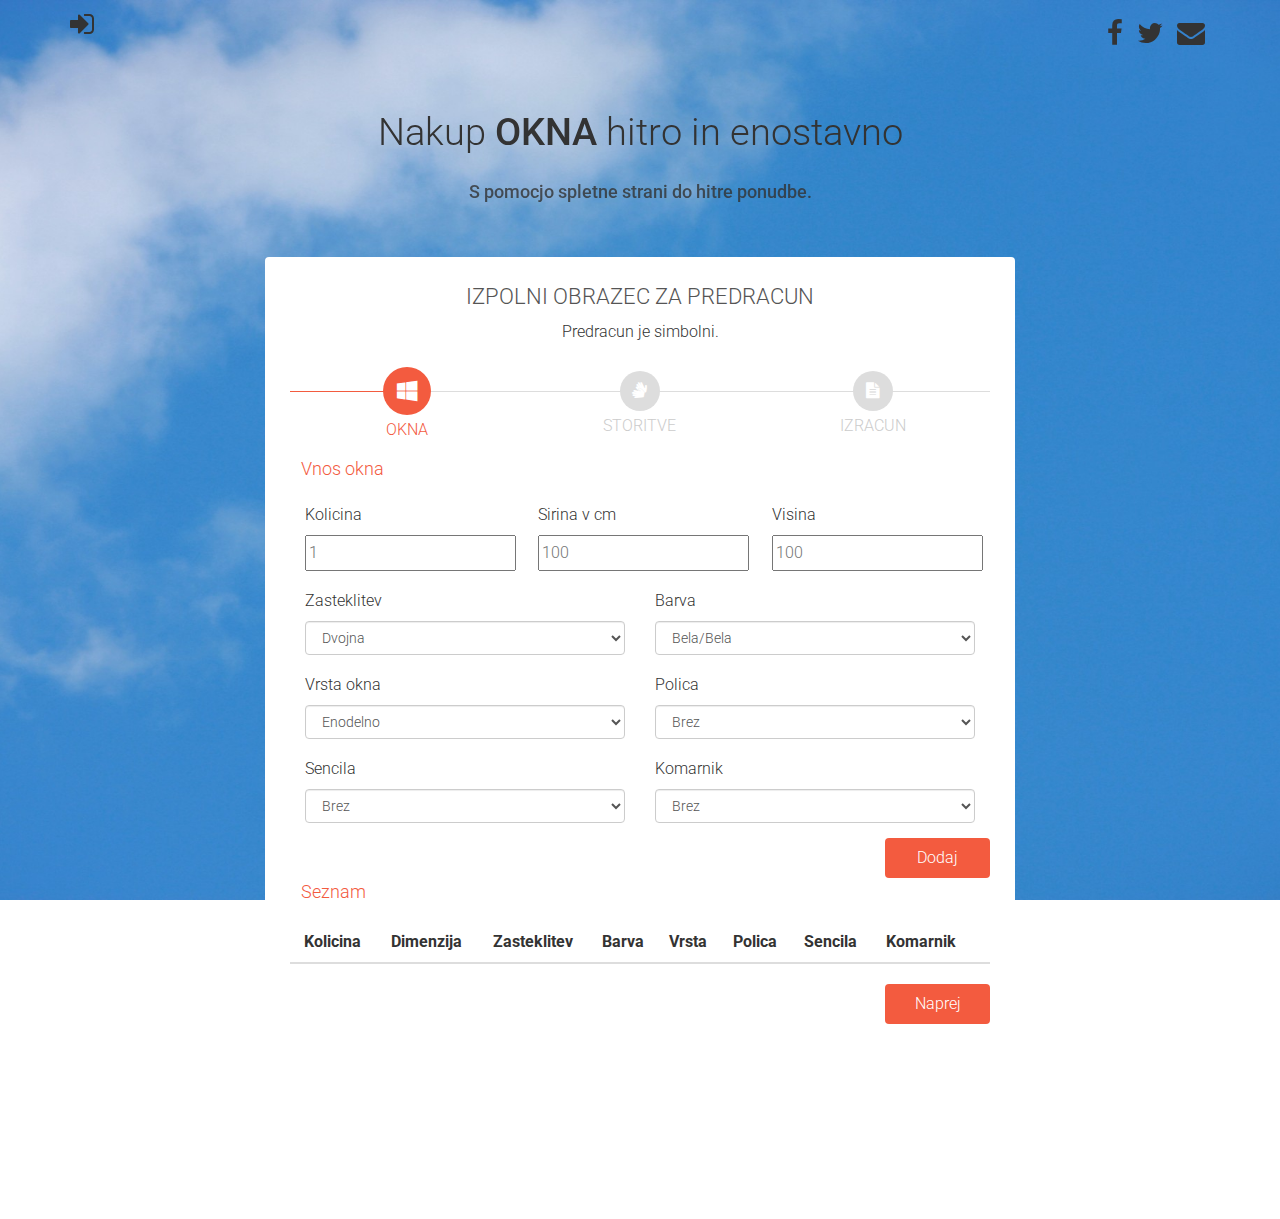
<file: src/main/resources/static/index.html>
<!DOCTYPE html>
<html lang="en">

    <head>

        <meta charset="utf-8">
        <meta http-equiv="X-UA-Compatible" content="IE=edge">
        <meta name="viewport" content="width=device-width, initial-scale=1">
        <title>Bootstrap Wizard Tutorial: Add A New Step</title>

        <!-- CSS -->
        <link rel="stylesheet" href="http://fonts.googleapis.com/css?family=Roboto:400,100,300,500">
        <link rel="stylesheet" href="assets/bootstrap/css/bootstrap.min.css">
        <link rel="stylesheet" href="assets/font-awesome/css/font-awesome.min.css">
		<link rel="stylesheet" href="assets/css/form-elements.css">
        <link rel="stylesheet" href="assets/css/style.css">

        <!-- HTML5 Shim and Respond.js IE8 support of HTML5 elements and media queries -->
        <!-- WARNING: Respond.js doesn't work if you view the page via file:// -->
        <!--[if lt IE 9]>
            <script src="https://oss.maxcdn.com/libs/html5shiv/3.7.0/html5shiv.js"></script>
            <script src="https://oss.maxcdn.com/libs/respond.js/1.4.2/respond.min.js"></script>
        <![endif]-->

        <!-- Favicon and touch icons -->
        <link rel="shortcut icon" href="assets/ico/favicon.png">
        <link rel="apple-touch-icon-precomposed" sizes="144x144" href="assets/ico/apple-touch-icon-144-precomposed.png">
        <link rel="apple-touch-icon-precomposed" sizes="114x114" href="assets/ico/apple-touch-icon-114-precomposed.png">
        <link rel="apple-touch-icon-precomposed" sizes="72x72" href="assets/ico/apple-touch-icon-72-precomposed.png">
        <link rel="apple-touch-icon-precomposed" href="assets/ico/apple-touch-icon-57-precomposed.png">

    </head>

    <body>

		<!-- Top menu -->
		<nav class="navbar navbar-inverse navbar-no-bg" role="navigation">
			<div class="container">
				<div class="navbar-header">
					<button type="button" class="navbar-toggle collapsed" data-toggle="collapse" data-target="#top-navbar-1">
						<span class="sr-only">Toggle navigation</span>
						<span class="icon-bar"></span>
						<span class="icon-bar"></span>
						<span class="icon-bar"></span>
					</button>
                    <a href="admin.html"><i class="fa fa-sign-in"></i></a>
				</div>
				<!-- Collect the nav links, forms, and other content for toggling -->
				<div class="collapse navbar-collapse" id="top-navbar-1">
					<ul class="nav navbar-nav navbar-right">
						<li>
							<span class="li-social">
								<a href="https://www.facebook.com/pages/okna" target="_blank"><i class="fa fa-facebook"></i></a>
								<a href="https://twitter.com/okna" target="_blank"><i class="fa fa-twitter"></i></a>
								<a href="mailto:zan.ograjsek@okna.com?Subject=Povprasevanje" target="_blank"><i class="fa fa-envelope"></i></a>
							</span>
						</li>
					</ul>
				</div>
			</div>
		</nav>

        <!-- Top content -->
        <div class="top-content">
            <div class="container">

                <div class="row">
                    <div class="col-sm-8 col-sm-offset-2 text">
                        <h1>Nakup <strong>OKNA</strong> hitro in enostavno</h1>
                        <div class="description">
                       	    <p>S pomocjo spletne strani do hitre ponudbe.</p>
                        </div>
                    </div>
                </div>

                <div class="row">
                    <div class="col-sm-10 col-sm-offset-1 col-md-8 col-md-offset-2 col-lg-8 col-lg-offset-2 form-box">
                    	<form role="form" action="" method="post" class="f1">

                    		<h3>Izpolni obrazec za predracun</h3>
                    		<p>Predracun je simbolni.</p>
                    		<div class="f1-steps">
                    			<div class="f1-progress">
                    			    <div class="f1-progress-line" data-now-value="16.66" data-number-of-steps="3" style="width: 16.66%;"></div>
                    			</div>
                    			<div class="f1-step active">
                    				<div class="f1-step-icon"><i class="fa fa-windows"></i></div>
                    				<p>OKNA</p>
                    			</div>
                    			<div class="f1-step">
                    				<div class="f1-step-icon"><i class="fa fa-sign-language"></i></div>
                    				<p>STORITVE</p>
                    			</div>
                    			<div class="f1-step">
                    				<div class="f1-step-icon"><i class="fa fa-file-text"></i></div>
                    				<p>IZRACUN</p>
                    			</div>
                    		</div>

                    		<fieldset>
                                <div class="form-group">
                                    <h4 class="label">Vnos okna</h4>
                                </div>
                                <div class="form-group">
                                    <div class="form-row">
                                        <div class="form-group col-md-4">
                                            <label for="quantity">Kolicina</label>
                                            <input type="number" name="f1-first-name" placeholder="1" class="form-control-normal" id="quantity">
                                        </div>
                                        <div class="form-group col-md-4">
                                            <label for="width">Sirina v cm</label>
                                            <input type="text" name="f1-last-name" placeholder="100" class="form-control-normal" id="width">
                                        </div>
                                        <div class="form-group col-md-4">
                                            <label for="height">Visina</label>
                                            <input type="text" name="f1-last-name" placeholder="100" class="form-control-normal" id="height">
                                        </div>
                                    </div>
                                </div>
                                <div class="form-group">
                                    <div class="form-row">
                                        <div class="form-group col-md-6">
                                          <label for="glazing">Zasteklitev</label>
                                          <select name="glazing" id="glazing" class="form-control">
                                              <option value="DOUBLE">Dvojna</option>
                                              <option value="TRIPLE">Trojna</option>
                                          </select>
                                        </div>
                                        <div class="form-group col-md-6">
                                          <label for="color">Barva</label>
                                          <select name="color" id="color" class="form-control">
                                              <option value="WHITE_WHITE">Bela/Bela</option>
                                              <option value="DECOR_WHITE">Dekor/Bela</option>
                                              <option value="DECOR_DECOR">Dekor/Dekor</option>
                                          </select>
                                        </div>
                                      </div>
                                </div>
                                <div class="form-group">
                                    <div class="form-row">
                                        <div class="form-group col-md-6">
                                          <label for="type">Vrsta okna</label>
                                          <select name="type" id="type" class="form-control">
                                              <option value="ONE_PIECE">Enodelno</option>
                                              <option value="TWO_PIECE">Dvokrilno</option>
                                              <option value="FIX">Fiksno</option>
                                              <option value="SLIDE">Drsno</option>
                                          </select>
                                        </div>
                                        <div class="form-group col-md-6">
                                            <label for="shelf">Polica</label>
                                            <select name="shelf" id="shelf" class="form-control">
                                                <option value="NONE">Brez</option>
                                                <option value="INNER">Notranja</option>
                                                <option value="OUTER">Zunanja</option>
                                            </select>
                                        </div>
                                    </div>
                                </div>
                                <div class="form-group">
                                    <div class="form-row">
                                        <div class="form-group col-md-6">
                                          <label for="blinds">Sencila</label>
                                          <select name="blinds" id="blinds" class="form-control">
                                              <option value="NONE">Brez</option>
                                              <option value="OUTDOOR_ROLLERS">Zunanje rolete</option>
                                              <option value="SHUTTER_ROLLERS">Nadokenske rolete</option>
                                              <option value="HIDDEN_ROLLERS">Podometne rolete</option>
                                              <option value="OUTDOOR_BLINDS">Zunanje zaluzije</option>
                                              <option value="INDOOR_BLINDS">Notranje zaluzije</option>
                                          </select>
                                        </div>
                                        <div class="form-group col-md-6">
                                          <label for="mosquito">Komarnik</label>
                                          <select name="mosquito" id="mosquito" class="form-control">
                                              <option value="NONE">Brez</option>
                                              <option value="ROLLER">Rolo</option>
                                              <option value="FIX">Fiksen</option>
                                          </select>
                                        </div>
                                      </div>
                                </div>
                                <div class="f1-buttons">
                                    <button type="button" class="btn btn-add-window">Dodaj</button>
                                </div>
                                <div class="form-group">
                                    <h4 class="label">Seznam</h4>
                                </div>
                                <div class="form-group">
                                    <table class="table table-dark">
                                        <thead class="window-list-header">
                                            <tr>
                                                <th scope="col">Kolicina</th>
                                                <th scope="col">Dimenzija</th>
                                                <th scope="col">Zasteklitev</th>
                                                <th scope="col">Barva</th>
                                                <th scope="col">Vrsta</th>
                                                <th scope="col">Polica</th>
                                                <th scope="col">Sencila</th>
                                                <th scope="col">Komarnik</th>
                                                <th scope="col"></th>
                                            </tr>
                                        </thead>
                                        <tbody class="window-list">
                                        </tbody>
                                    </table>
                                </div>
                                <div class="error-step-1">
                                </div>
                                <div class="f1-buttons">
                                    <button type="button" class="btn btn-next">Naprej</button>
                                </div>
                            </fieldset>

                            <fieldset>
                                <div class="form-group">
                                    <h4 class="label">Ponudbe storitev</h4>
                                </div>
                                <div class="form-group">
                                    <div class="form-row">
                                        <div class="form-group col-md-3">
                                            <input type="checkbox" class="form-check-input" id="deinstallation">
                                            <label class="form-check-label" for="deinstallation">Demontaza</label>
                                        </div>
                                        <div class="form-group col-md-9">
                                            <p>Moznost demontaze starih oken</p>
                                        </div>
                                    </div>
                                    <div class="form-row">
                                        <div class="form-group col-md-3">
                                            <input type="checkbox" class="form-check-input" id="disposal">
                                            <label class="form-check-label" for="disposal">Odvoz</label>
                                        </div>
                                        <div class="form-group col-md-9">
                                            <p>Moznost odvoza starih oken</p>
                                        </div>
                                    </div>
                                    <div class="form-row">
                                        <div class="form-group col-md-3">
                                            <input type="checkbox" class="form-check-input" id="shipping">
                                            <label class="form-check-label" for="shipping">Dostava</label>
                                        </div>
                                        <div class="form-group col-md-9">
                                            <p>Moznost dostave novih oken</p>
                                        </div>
                                    </div>
                                    <div class="form-row">
                                        <div class="form-group col-md-3">
                                            <input type="checkbox" class="form-check-input" id="installation">
                                            <label class="form-check-label" for="installation">Montaza</label>
                                        </div>
                                        <div class="form-group col-md-9">
                                            <p>Moznost montaze novih oken</p>
                                        </div>
                                    </div>
                                    <div class="form-row">
                                        <div class="form-group col-md-3">
                                            <input type="checkbox" class="form-check-input" id="finalization">
                                            <label class="form-check-label" for="finalization">Zakljucna dela</label>
                                        </div>
                                        <div class="form-group col-md-9">
                                            <p>Moznost izvedbe zakljucnih del</p>
                                        </div>
                                    </div>
                                </div>
                                <div class="form-group">
                                    <div class="form-row distance-row">
                                        <div class="form-group col-md-3">
                                            <input type="number" style="width: 50%" name="f1-first-name" class="form-control-normal" id="distance">
                                        </div>
                                        <div class="form-group col-md-9">
                                            <p>Stevilo kilometrov od podjetja do tocke prevzema.</p>
                                        </div>
                                    </div>
                                </div>
                                <div class="error-step-2">
                                </div>
                                <div class="f1-buttons">
                                    <button type="button" class="btn btn-previous">Nazaj</button>
                                    <button type="button" class="btn btn-next">Naprej</button>
                                </div>
                            </fieldset>

                            <fieldset>
                                <div class="form-group">
                                    <h4 class="label">Povzetek</h4>
                                </div>
                                <div class="form-group">
                                    <table class="table table-dark">
                                        <tbody class="calculation">
                                            <tr>
                                                <td>Okna</td>
                                                <td>1250 EUR</td>
                                            </tr>
                                            <tr>
                                                <td>Storitve</td>
                                                <td>1250 EUR</td>
                                            </tr>
                                            <tr>
                                                <td>DDV</td>
                                                <td>20%</td>
                                            </tr>
                                            <tr>
                                                <td>Skupno</td>
                                                <td>3000 EUR</td>
                                            </tr>
                                        </tbody>
                                    </table>
                                </div>
                                <div class="form-group">
                                    <label class="email" for="email">Email</label>
                                    <input type="text" name="f1-first-name" placeholder="tvoj@naslov.si" style="width:40%" id="email">
                                </div>
                                <div class="error-step-3">
                                </div>
                                <div class="f1-buttons">
                                    <button type="button" class="btn btn-previous">Nazaj</button>
                                    <button type="button" class="btn btn-submit">Poslji</button>
                                </div>
                            </fieldset>

                    	</form>
                    </div>
                </div>

            </div>
        </div>


        <!-- Javascript -->
        <script src="assets/js/jquery-1.11.1.min.js"></script>
        <script src="assets/bootstrap/js/bootstrap.min.js"></script>
        <script src="assets/js/jquery.backstretch.min.js"></script>
        <script src="assets/js/retina-1.1.0.min.js"></script>
        <script src="assets/js/scripts.js"></script>

        <!--[if lt IE 10]>
            <script src="assets/js/placeholder.js"></script>
        <![endif]-->

    </body>

</html>
</file>
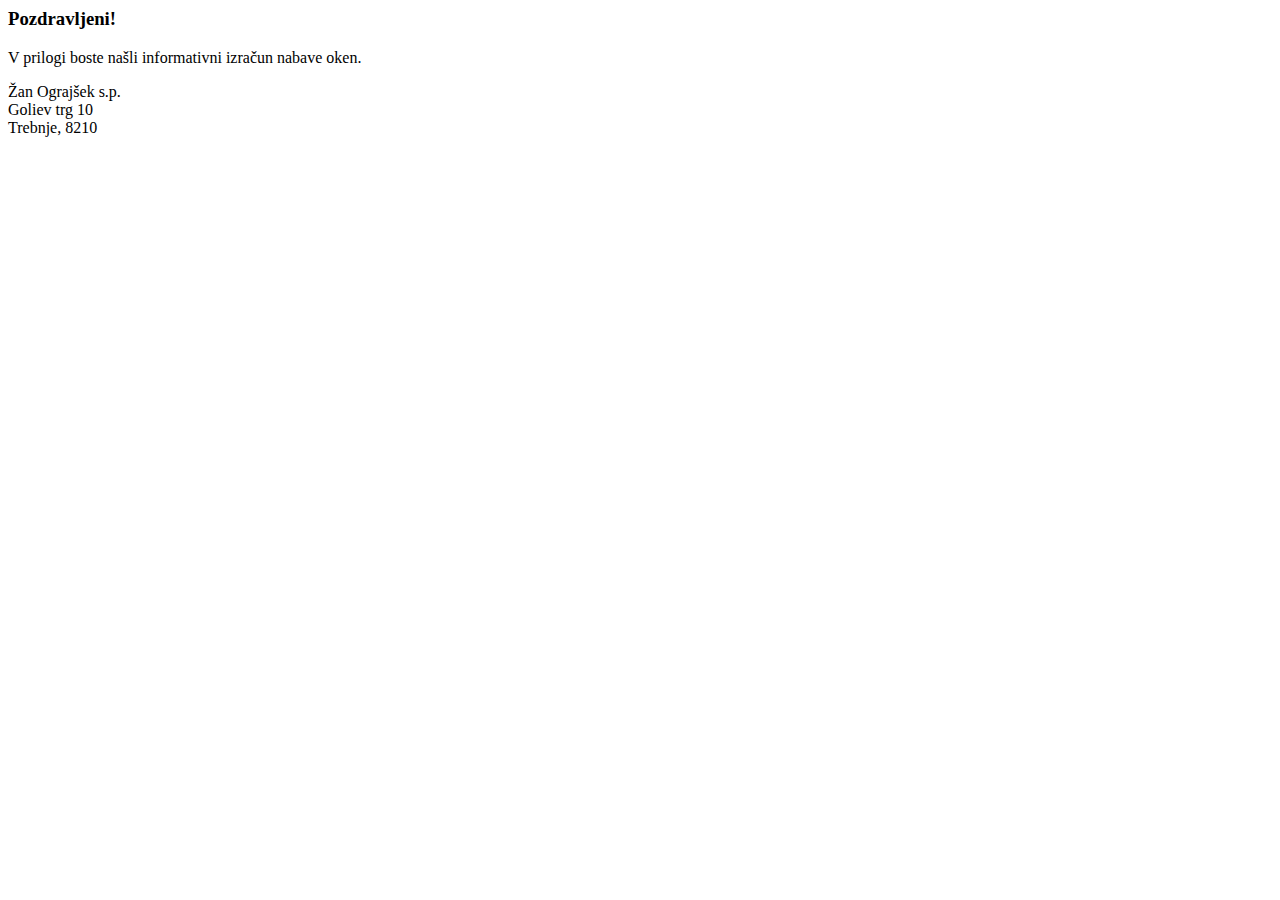
<file: src/main/resources/templates/email.html>
<head>
    <style type="text/css"></style>
</head>
<body>
    <h3>Pozdravljeni!</h3>
    <p>V prilogi boste našli informativni izračun nabave oken.</p>
    <p>
        Žan Ograjšek s.p.<br>
        Goliev trg 10<br>
        Trebnje, 8210
    </p>
</body>
</file>
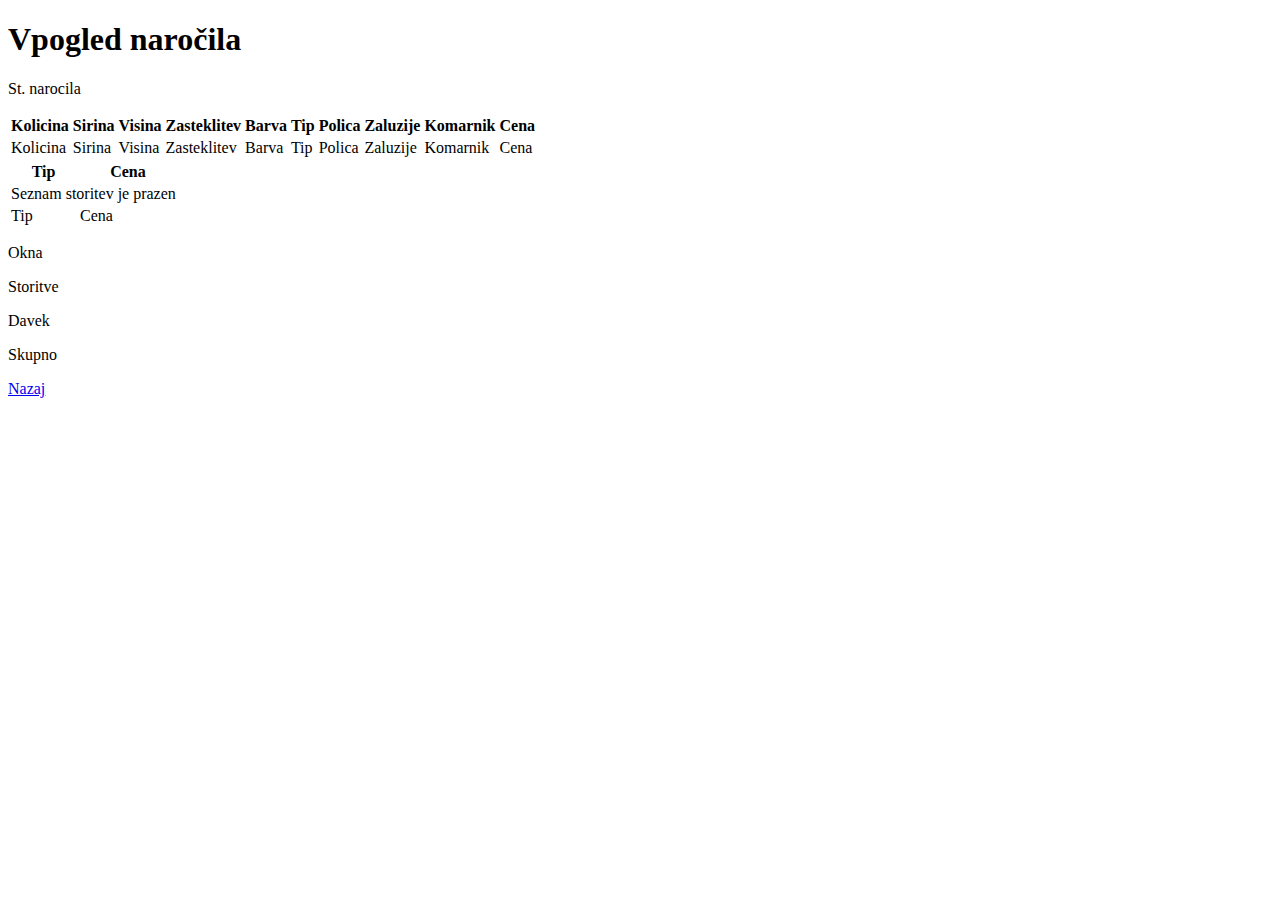
<file: src/main/resources/templates/order.html>
<!DOCTYPE html>
<html xmlns="http://www.w3.org/1999/xhtml"
      xmlns:th="http://www.thymeleaf.org">
<head>
    <meta charset="UTF-8">
    <title>Orders</title>
</head>
<body>
    <h1>Vpogled naročila</h1>
    <p th:text="${order.orderNumber}">St. narocila</p>
    <table>
        <thead>
        <tr>
            <th>Kolicina</th>
            <th>Sirina</th>
            <th>Visina</th>
            <th>Zasteklitev</th>
            <th>Barva</th>
            <th>Tip</th>
            <th>Polica</th>
            <th>Zaluzije</th>
            <th>Komarnik</th>
            <th>Cena</th>
        </tr>
        </thead>
        <tbody>
        <tr th:each="window : ${order.getWindows()}">
            <td th:text="${window.quantity}">Kolicina</td>
            <td th:text="${window.width}">Sirina</td>
            <td th:text="${window.height}">Visina</td>
            <td th:text="${window.glazing}">Zasteklitev</td>
            <td th:text="${window.color}">Barva</td>
            <td th:text="${window.type}">Tip</td>
            <td th:text="${window.shelf}">Polica</td>
            <td th:text="${window.blinds}">Zaluzije</td>
            <td th:text="${window.mosquito}">Komarnik</td>
            <td th:text="${window.cost}">Cena</td>
        </tr>
        </tbody>
    </table>
    <table>
        <thead>
        <tr>
            <th>Tip</th>
            <th>Cena</th>
        </tr>
        </thead>
        <tbody>
        <tr th:if="${order.getServices().empty}">
            <td colspan="2">Seznam storitev je prazen</td>
        </tr>
        <tr th:each="service : ${order.getServices()}">
            <td th:text="${service.type}">Tip</td>
            <td th:text="${service.cost}">Cena</td>
        </tr>
        </tbody>
    </table>
    <p th:text="${order.windowCost}">Okna</p>
    <p th:text="${order.serviceCost}">Storitve</p>
    <p th:text="${order.valueAddedTaxPercentage}">Davek</p>
    <p th:text="${order.totalCost}">Skupno</p>
    <p><a href="/admin/orders">Nazaj</a></p>
</body>
</html>
</file>
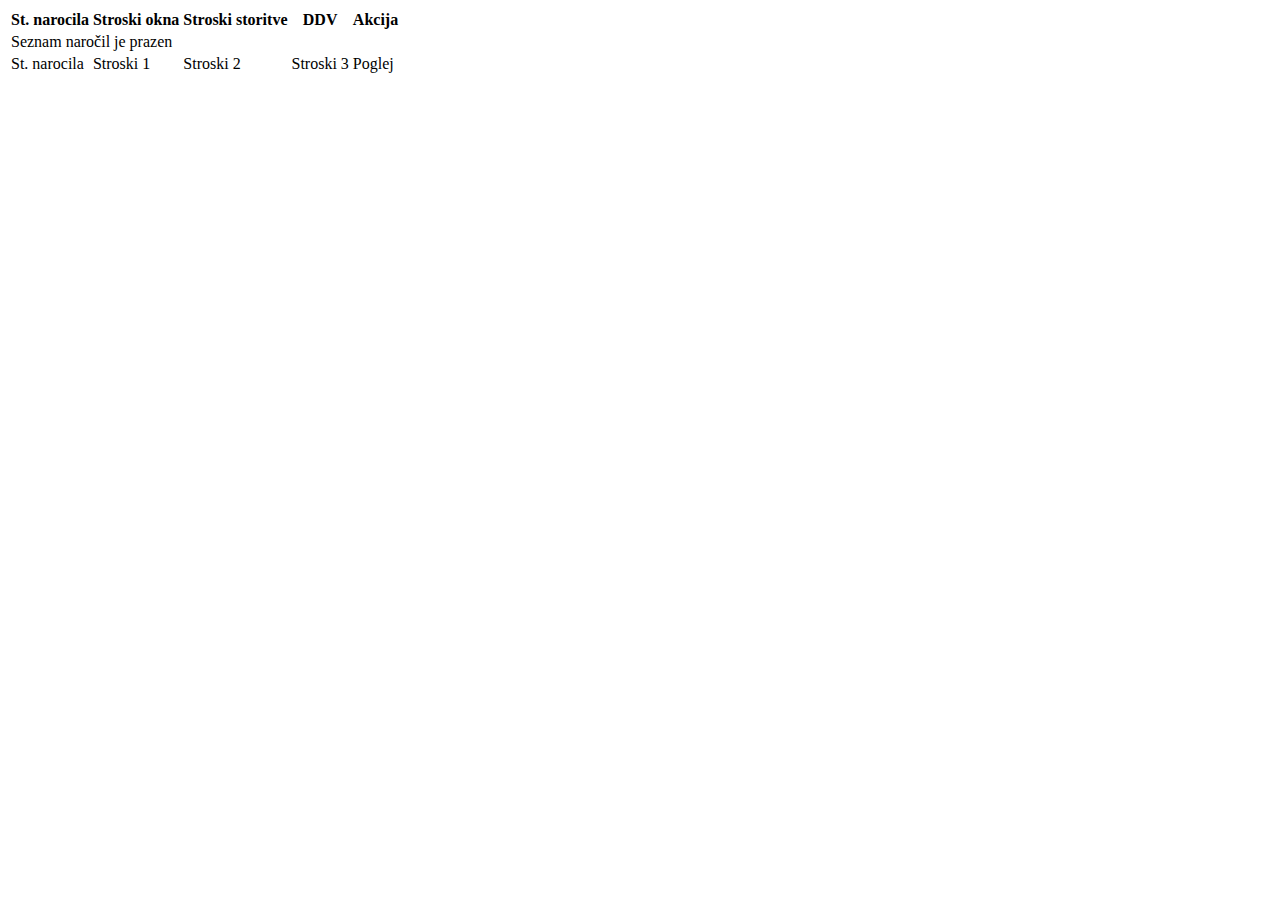
<file: src/main/resources/templates/orders.html>
<!DOCTYPE html>
<html xmlns="http://www.w3.org/1999/xhtml"
      xmlns:th="http://www.thymeleaf.org">
<head>
    <meta charset="UTF-8">
    <title>Orders</title>
</head>
<body>
    <table>
        <thead>
        <tr>
            <th>St. narocila</th>
            <th>Stroski okna</th>
            <th>Stroski storitve</th>
            <th>DDV</th>
            <th>Akcija</th>
        </tr>
        </thead>
        <tbody>
            <tr th:if="${orders.empty}">
                <td colspan="5">Seznam naročil je prazen</td>
            </tr>
            <tr th:each="order : ${orders}">
                <td th:text="${order.orderNumber}">St. narocila</td>
                <td th:text="${order.windowCost}">Stroski 1</td>
                <td th:text="${order.serviceCost}">Stroski 2</td>
                <td th:text="${order.totalCost}">Stroski 3</td>
                <td><a th:href="@{'/admin/orders/' + ${order.uuid}}">Poglej</a></td>
            </tr>
        </tbody>
    </table>
</body>
</html>
</file>
<file: src/main/resources/static/assets/css/form-elements.css>
label { font-weight: 300; }

label.email {
	margin-left: 8px;
	margin-right: 8px;
}

button.btn {
	min-width: 105px;
	height: 40px;
    margin: 0;
    padding: 0 20px;
    vertical-align: middle;
    border: 0;
    font-family: 'Roboto', sans-serif;
    font-size: 16px;
    font-weight: 300;
    line-height: 40px;
    color: #fff;
    -moz-border-radius: 4px; -webkit-border-radius: 4px; border-radius: 4px;
    text-shadow: none;
    -moz-box-shadow: none; -webkit-box-shadow: none; box-shadow: none;
    -o-transition: all .3s; -moz-transition: all .3s; -webkit-transition: all .3s; -ms-transition: all .3s; transition: all .3s;
}

button.btn:hover { opacity: 0.6; color: #fff; }

button.btn.btn-add-window,
button.btn.btn-add-window:focus,
button.btn.btn-add-window:active:focus, button.btn.btn-add-window.active:focus { background: #f35b3f; }

button.btn.btn-next,
button.btn.btn-next:focus,
button.btn.btn-next:active:focus, button.btn.btn-next.active:focus { background: #f35b3f; }

button.btn.btn-submit,
button.btn.btn-submit:focus,
button.btn.btn-submit:active:focus, button.btn.btn-submit.active:focus { background: #f35b3f; }

button.btn.btn-previous,
button.btn.btn-previous:focus,
button.btn.btn-previous:active:focus, button.btn.btn-previous.active:focus { background: #bbb; }
</file>
<file: src/main/resources/static/assets/css/style.css>
body {
    font-family: 'Roboto', sans-serif;
    font-size: 16px;
    font-weight: 300;
    color: #333333;
    line-height: 30px;
    text-align: center;
}

strong { font-weight: 500; }

a, a:hover, a:focus {
	color: #f35b3f;
	text-decoration: none;
    -o-transition: all .3s; -moz-transition: all .3s; -webkit-transition: all .3s; -ms-transition: all .3s; transition: all .3s;
}

.description p {
    font-family: 'Roboto', sans-serif;
    font-size: 18px;
    font-weight: 500;
    color: #333333;
    line-height: 30px;
    text-align: center;
}

h1, h2 {
	margin-top: 10px;
	font-size: 38px;
    font-weight: 300;
    color: #333333;
    line-height: 50px;
}

h3 {
	font-size: 22px;
    font-weight: 300;
    color: #555;
    line-height: 30px;
}

h4 {
	font-size: 18px;
    font-weight: 300;
    color: #555;
    line-height: 26px;
}

h4.label {
    border-color: #f35b3f;
    font-size: 18px;
    font-weight: 300;
    color: #f35b3f;
    line-height: 26px;
    margin-top: 10px;
    margin-bottom: 10px;
}

img { max-width: 100%; }

::-moz-selection { background: #f35b3f; color: #fff; text-shadow: none; }
::selection { background: #f35b3f; color: #fff; text-shadow: none; }

.window-list {
    font-size: 12px;
    text-align: center;
}

.window-list-header th {
    text-align: center;
}

/***** Top menu *****/

.navbar {
	padding-top: 10px;
    margin-bottom: 0px;
	background: #333;
	background: rgba(51, 51, 51, 0.3);
	border: 0;
	-o-transition: all .3s; -moz-transition: all .3s; -webkit-transition: all .3s; -ms-transition: all .3s; transition: all .3s;
}
.navbar.navbar-no-bg { background: none; }

ul.navbar-nav {
	font-size: 16px;
	color: #333333;
}

.navbar-header a {
	font-size: 28px;
	color: #333333;
}

.navbar-header a:hover,
.navbar-header a:focus { border: 0; color: #f35b3f; }

.navbar-inverse ul.navbar-nav li { padding-top: 8px; padding-bottom: 8px; }

.navbar-inverse ul.navbar-nav li .li-text { opacity: 0.8; }

.navbar-inverse ul.navbar-nav li a { display: inline; padding: 0; color: #333333; }
.navbar-inverse ul.navbar-nav li a:hover { color: #fff; opacity: 1; border-bottom: 1px dotted #333333; }
.navbar-inverse ul.navbar-nav li a:focus { color: #fff; outline: 0; opacity: 1; border-bottom: 1px dotted #333333; }

.navbar-inverse ul.navbar-nav li .li-social a {
	margin: 0 5px;
	font-size: 28px;
	vertical-align: middle;
}
.navbar-inverse ul.navbar-nav li .li-social a:hover,
.navbar-inverse ul.navbar-nav li .li-social a:focus { border: 0; color: #f35b3f; }

.navbar-brand {
	width: 162px;
	background: url(../img/logo.png) left center no-repeat;
	text-indent: -99999px;
}


/***** Top content *****/

.top-content { padding: 40px 0 170px 0; }

.top-content .text { color: #333333; }
.top-content .text h1 { color: #333333; }
.top-content .description { margin: 20px 0 10px 0; }
.top-content .description p { opacity: 0.8; }
.top-content .description a { color: #333333; }
.top-content .description a:hover,
.top-content .description a:focus { border-bottom: 1px dotted #333333; }

.form-box { padding-top: 40px; }

.f1 {
	padding: 25px; background: #fff;
	-moz-border-radius: 4px; -webkit-border-radius: 4px; border-radius: 4px;
}
.f1 h3 { margin-top: 0; margin-bottom: 5px; text-transform: uppercase; }

.f1-steps { overflow: hidden; position: relative; margin-top: 20px; }

.f1-progress { position: absolute; top: 24px; left: 0; width: 100%; height: 1px; background: #ddd; }
.f1-progress-line { position: absolute; top: 0; left: 0; height: 1px; background: #f35b3f; }

.f1-step { position: relative; float: left; width: 33.333333%; padding: 0 5px; }

.f1-step-icon {
	display: inline-block; width: 40px; height: 40px; margin-top: 4px; background: #ddd;
	font-size: 16px; color: #fff; line-height: 40px;
	-moz-border-radius: 50%; -webkit-border-radius: 50%; border-radius: 50%;
}
.f1-step.activated .f1-step-icon {
	background: #fff; border: 1px solid #f35b3f; color: #f35b3f; line-height: 38px;
}
.f1-step.active .f1-step-icon {
	width: 48px; height: 48px; margin-top: 0; background: #f35b3f; font-size: 22px; line-height: 48px;
}

.f1-step p { color: #ccc; }
.f1-step.activated p { color: #f35b3f; }
.f1-step.active p { color: #f35b3f; }

.f1 fieldset { display: none; text-align: left; }

.f1-buttons { text-align: right; }

.f1 .input-error { border-color: #f35b3f; }

/***** Media queries *****/

@media (min-width: 992px) and (max-width: 1199px) {}

@media (min-width: 768px) and (max-width: 991px) {}

@media (max-width: 767px) {

	.navbar { padding-top: 0; }
	.navbar.navbar-no-bg { background: #333; background: rgba(51, 51, 51, 0.9); }
	.navbar-brand { height: 60px; margin-left: 15px; }
	.navbar-collapse { border: 0; }
	.navbar-toggle { margin-top: 12px; }

	.top-content { padding: 40px 0 110px 0; }

}

@media (max-width: 415px) {

	h1, h2 { font-size: 32px; }

	.f1 { padding-bottom: 20px; }
	.f1-buttons button { margin-bottom: 5px; }

}


/* Retina-ize images/icons */

@media
only screen and (-webkit-min-device-pixel-ratio: 2),
only screen and (   min--moz-device-pixel-ratio: 2),
only screen and (     -o-min-device-pixel-ratio: 2/1),
only screen and (        min-device-pixel-ratio: 2),
only screen and (                min-resolution: 192dpi),
only screen and (                min-resolution: 2dppx) {

	/* logo */
    .navbar-brand {
    	background-image: url(../img/logo@2x.png) !important; background-repeat: no-repeat !important; background-size: 162px 36px !important;
    }

}
</file>
